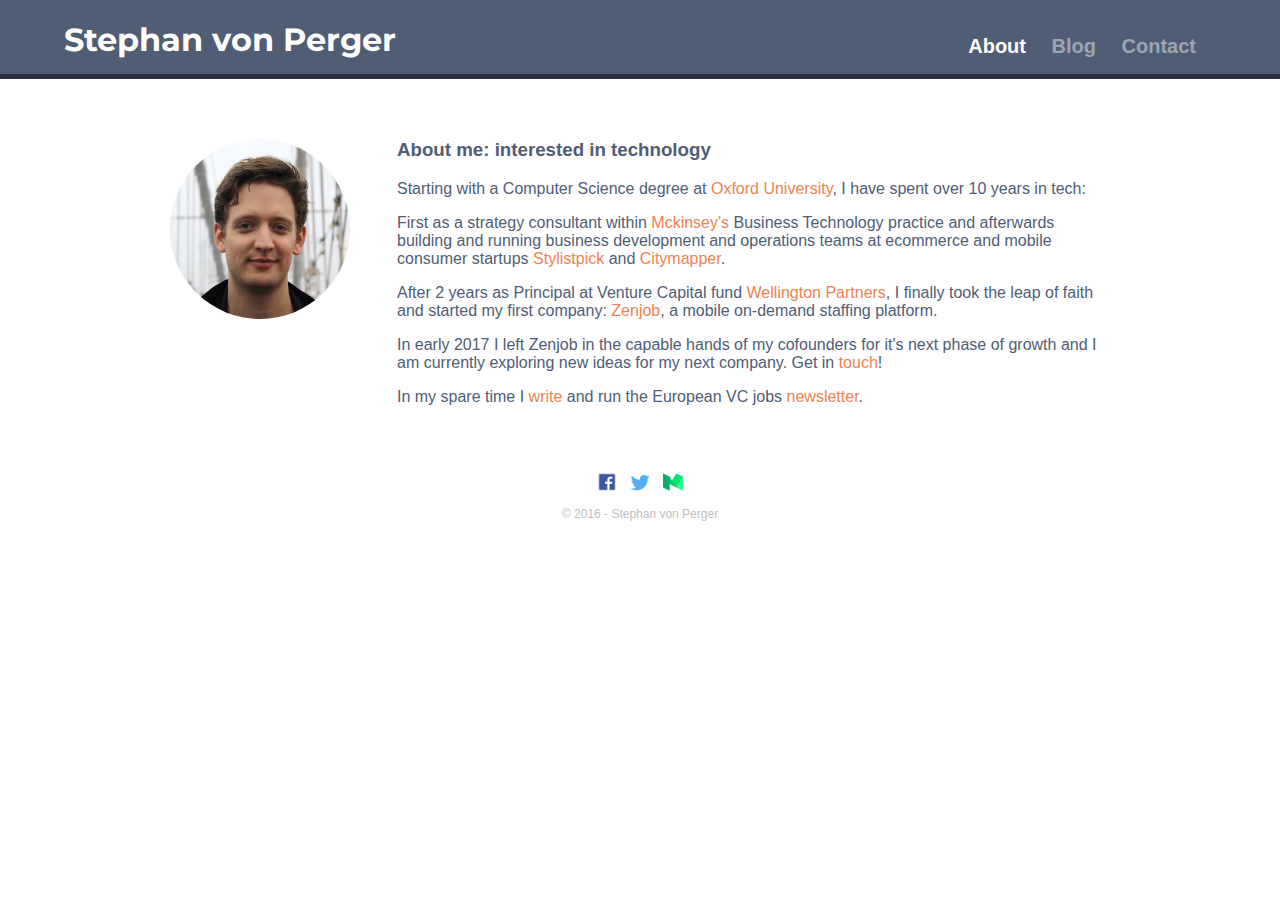
<file: index.html>
<!DOCTYPE html>
<html>
  <head>
    <meta charset="utf-8">
    <title>@vonperger</title>
    <link rel="stylesheet" href="css/normalize.css">
    <link href='https://fonts.googleapis.com/css?family=Montserrat|Lato:400,400italic,100,100italic,700,700italic' rel='stylesheet' type='text/css'>
    <link rel="stylesheet" href="css/main.css">
    <link rel="stylesheet" href="css/responsive.css">
    <meta name="viewport" content="width=device-width, initial-scale=1.0">
    <script>
      (function(i,s,o,g,r,a,m){i['GoogleAnalyticsObject']=r;i[r]=i[r]||function(){
      (i[r].q=i[r].q||[]).push(arguments)},i[r].l=1*new Date();a=s.createElement(o),
      m=s.getElementsByTagName(o)[0];a.async=1;a.src=g;m.parentNode.insertBefore(a,m)
      })(window,document,'script','//www.google-analytics.com/analytics.js','ga');
      ga('create', 'UA-37297478-1', 'auto');
      ga('send', 'pageview');
    </script>
 </head>

  <body>
    <header>
      <a href="index.html" id="logo">
        <h1>Stephan von Perger</h1>
        <!-- <h2>Interested in tech, startups and venture capital</h2> -->
      </a>
      <nav>
        <ul>
          <li><a href="index.html" class="selected">About</a></li>
          <li><a href="blog.html">Blog</a></li>
          <li><a href="contact.html">Contact</a></li>
        </ul>
      </nav>
    </header>
    <div id="wrapper">
      <section>
          <img src="img/stephan.jpg" alt="Photo" class="profile-photo">
          <br>
          <h3>About me: interested in technology</h3>
          <p>Starting with a Computer Science degree at <a href="http://www.ox.ac.uk/" target="_blank">Oxford University</a>, I have spent over 10 years in tech:</p>

          <p>First as a strategy consultant within <a href="http://www.mckinsey.com/" target="_blank">Mckinsey's</a> Business Technology practice and afterwards building and running business development and operations teams at ecommerce and mobile consumer startups <a href="https://www.crunchbase.com/organization/stylistpick#/entity" target="_blank">Stylistpick</a> and <a href="https://www.crunchbase.com/organization/citymapper-limited#/entity" target="_blank">Citymapper</a>.</p>

          <p>After 2 years as Principal at Venture Capital fund <a href="https://www.crunchbase.com/organization/wellington-partners#/entity" target="_blank">Wellington Partners</a>, I finally took the leap of faith and started my first company: <a href="https://www.crunchbase.com/organization/zenjob#/entity" target="_blank">Zenjob</a>, a mobile on-demand staffing platform.</p>

          <p>In early 2017 I left Zenjob in the capable hands of my cofounders for it's next phase of growth and I am currently exploring new ideas for my next company. Get in <a href="contact.html">touch</a>!</p>

          <p>In my spare time I <a href="blog.html">write</a> and run the European VC jobs <a href="http://vnpr.gr/EU-VC-jobs" target="_blank">newsletter</a>.</p>
      </section>
      <footer>
        <a href="http://facebook.com/vonperger" target="_blank"><img src="img/facebook.png" alt="Facebook logo" class="social-icon"></a>
        <a href="http://twitter.com/vonperger" target="_blank"><img src="img/twitter.png" alt="Twitter logo" class="social-icon"></a>
        <a href="https://medium.com/@vonperger" target="_blank"><img src="img/medium.png" alt="Medium logo" class="social-icon"></a>
        <p>&copy; 2016 - Stephan von Perger</p>
      </footer>
    </div>
  </body>
</html>
</file>
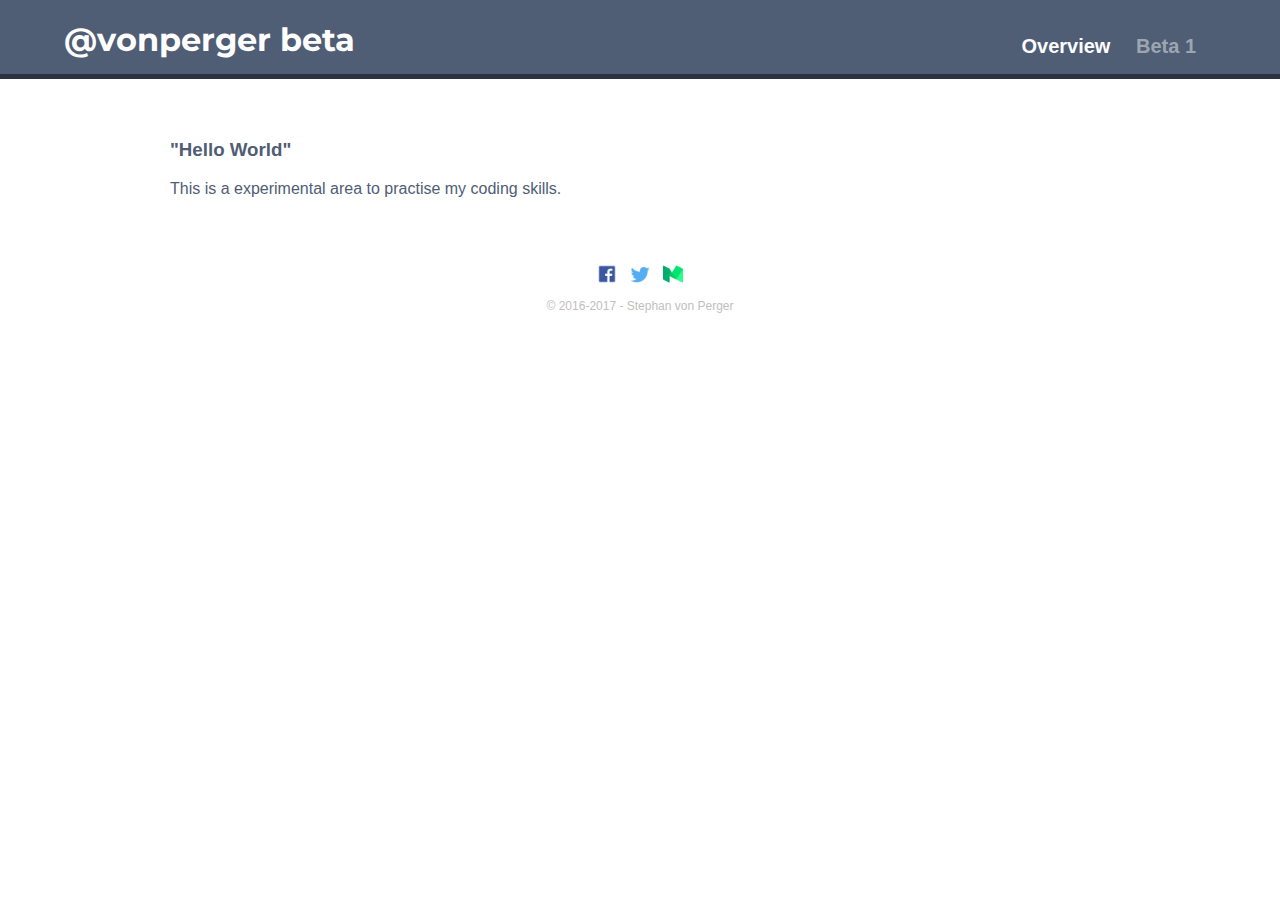
<file: beta/index.html>
<!DOCTYPE html>
<html>
  <head>
    <meta charset="utf-8">
    <title>@vonperger beta</title>
    <link rel="stylesheet" href="../css/normalize.css">
    <link href='https://fonts.googleapis.com/css?family=Montserrat|Lato:400,400italic,100,100italic,700,700italic' rel='stylesheet' type='text/css'>
    <link rel="stylesheet" href="../css/main.css">
    <link rel="stylesheet" href="../css/responsive.css">
    <meta name="viewport" content="width=device-width, initial-scale=1.0">
    <!-- <script>
      (function(i,s,o,g,r,a,m){i['GoogleAnalyticsObject']=r;i[r]=i[r]||function(){
      (i[r].q=i[r].q||[]).push(arguments)},i[r].l=1*new Date();a=s.createElement(o),
      m=s.getElementsByTagName(o)[0];a.async=1;a.src=g;m.parentNode.insertBefore(a,m)
      })(window,document,'script','//www.google-analytics.com/analytics.js','ga');
      ga('create', 'UA-37297478-1', 'auto');
      ga('send', 'pageview');
    </script> -->
 </head>

  <body>
    <header>
      <a href="index.html" id="logo">
        <h1>@vonperger beta</h1>
      </a>
      <nav>
        <ul>
          <li><a href="index.html" class="selected">Overview</a></li>
          <li><a href="beta1.html">Beta 1</a></li>
          <!--
          <li><a href="2.html">Beta 2</a></li>
          <li><a href="3.html">Beta 3</a></li>
        -->
        </ul>
      </nav>
    </header>
    <div id="wrapper">
      <section>
        <h3>"Hello World"</h3>
        <p>This is a experimental area to practise my coding skills.</p>

      </section>
      <footer>
        <a href="http://facebook.com/vonperger" target="_blank"><img src="../img/facebook.png" alt="Facebook logo" class="social-icon"></a>
        <a href="http://twitter.com/vonperger" target="_blank"><img src="../img/twitter.png" alt="Twitter logo" class="social-icon"></a>
        <a href="https://medium.com/@vonperger" target="_blank"><img src="../img/medium.png" alt="Medium logo" class="social-icon"></a>
        <p>&copy; 2016-2017 - Stephan von Perger</p>
      </footer>
    </div>

    </body>
</html>
</file>
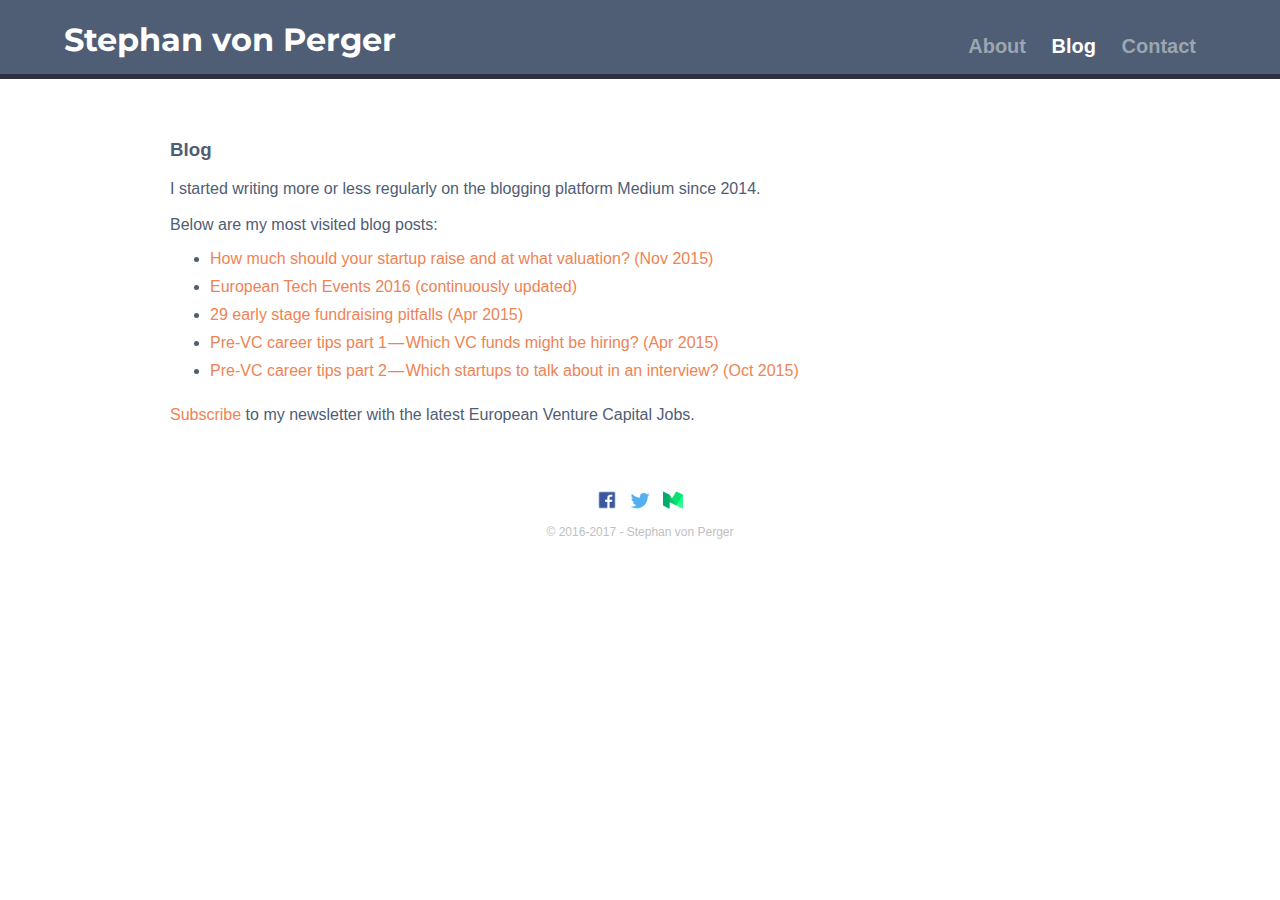
<file: blog.html>
<!DOCTYPE html>
<html>
  <head>
    <meta charset="utf-8">
    <title>@vonperger</title>
    <link rel="stylesheet" href="css/normalize.css">
    <link href='https://fonts.googleapis.com/css?family=Montserrat|Lato:400,400italic,100,100italic,700,700italic' rel='stylesheet' type='text/css'>
    <link rel="stylesheet" href="css/main.css">
    <link rel="stylesheet" href="css/responsive.css">
    <meta name="viewport" content="width=device-width, initial-scale=1.0">
    <script>
      (function(i,s,o,g,r,a,m){i['GoogleAnalyticsObject']=r;i[r]=i[r]||function(){
      (i[r].q=i[r].q||[]).push(arguments)},i[r].l=1*new Date();a=s.createElement(o),
      m=s.getElementsByTagName(o)[0];a.async=1;a.src=g;m.parentNode.insertBefore(a,m)
      })(window,document,'script','//www.google-analytics.com/analytics.js','ga');
      ga('create', 'UA-37297478-1', 'auto');
      ga('send', 'pageview');
    </script>
 </head>

  <body>
    <header>
      <a href="index.html" id="logo">
        <h1>Stephan von Perger</h1>
        <!-- <h2>Interested in tech, startups and venture capital</h2> -->
      </a>
      <nav>
        <ul>
          <li><a href="index.html">About</a></li>
          <li><a href="blog.html" class="selected">Blog</a></li>
          <li><a href="contact.html">Contact</a></li>
        </ul>
      </nav>
    </header>
    <div id="wrapper">
      <section>
          <h3>Blog</h3>
          <p>I started writing more or less regularly on the blogging platform Medium since 2014. <br><br>Below are my most visited blog posts:</p>
          <ul id="bloglist">
            <li>
              <a href="https://medium.com/entrepreneur-toolkit/how-much-should-your-startup-raise-and-at-what-valuation-d15df45cfcf5#.jgmqfwrqa" target="_blank">How much should your startup raise and at what valuation? (Nov 2015)</a>
            </li>
            <li>
              <a href="https://medium.com/@vonperger/tech-events-2015-d802286af9a5#.rti6vw2gz" target="_blank">European Tech Events 2016 (continuously updated)</a>
            </li>
            <li>
              <a href="https://medium.com/entrepreneur-toolkit/29-early-stage-fundraising-pitfalls-8460c106e4e7#.560nz3yfg" target="_blank">29 early stage fundraising pitfalls (Apr 2015)</a>
            </li>
            <li>
              <a href="https://medium.com/vc-toolkit/pre-vc-career-tips-1ed969279f95#.5lpr2wfab" target="_blank">Pre-VC career tips part 1 — Which VC funds might be hiring? (Apr 2015)</a>
            </li>
            <li>
              <a href="https://medium.com/vc-toolkit/pre-vc-career-tips-part-2-which-startups-to-talk-about-in-an-interview-df2c3d37d0e8#.qt69vr53h" target="_blank">Pre-VC career tips part 2 — Which startups to talk about in an interview? (Oct 2015)</a>
            </li>
          </ul>

          <p><a href="http://vnpr.gr/EU-VC-jobs" target="_blank">Subscribe</a> to my newsletter with the latest European Venture Capital Jobs.</p>


      </section>
      <footer>
        <a href="http://facebook.com/vonperger" target="_blank"><img src="img/facebook.png" alt="Facebook logo" class="social-icon"></a>
        <a href="http://twitter.com/vonperger" target="_blank"><img src="img/twitter.png" alt="Twitter logo" class="social-icon"></a>
        <a href="https://medium.com/@vonperger" target="_blank"><img src="img/medium.png" alt="Medium logo" class="social-icon"></a>
        <p>&copy; 2016-2017 - Stephan von Perger</p>
      </footer>
    </div>
  </body>
</html>
</file>
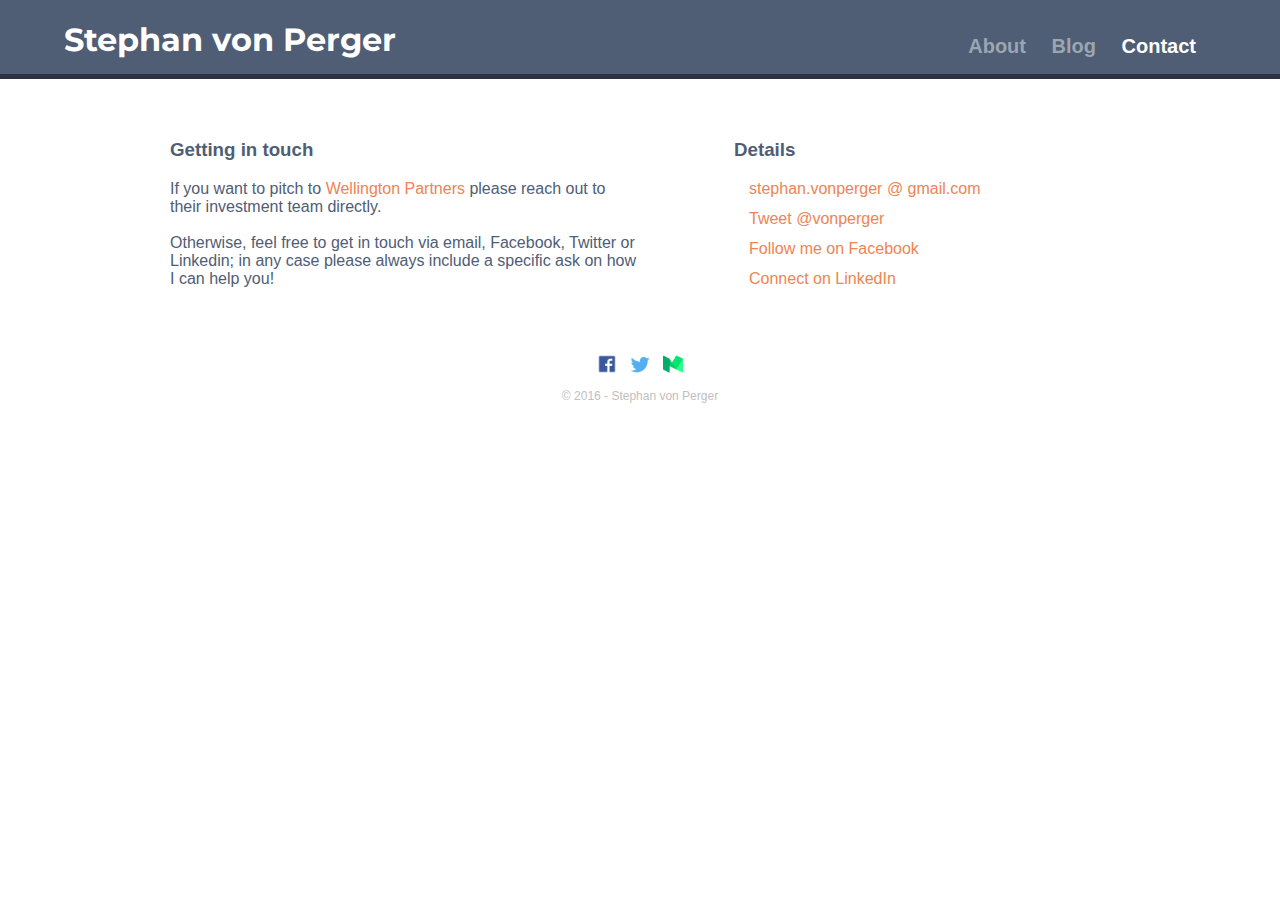
<file: contact.html>
<!DOCTYPE html>
<html>
  <head>
    <meta charset="utf-8">
    <title>@vonperger</title>
    <link rel="stylesheet" href="css/normalize.css">
    <link href='https://fonts.googleapis.com/css?family=Montserrat|Lato:400,400italic,100,100italic,700,700italic' rel='stylesheet' type='text/css'>
    <link rel="stylesheet" href="css/main.css">
    <link rel="stylesheet" href="css/responsive.css">
    <meta name="viewport" content="width=device-width, initial-scale=1.0">
    <script>
      (function(i,s,o,g,r,a,m){i['GoogleAnalyticsObject']=r;i[r]=i[r]||function(){
      (i[r].q=i[r].q||[]).push(arguments)},i[r].l=1*new Date();a=s.createElement(o),
      m=s.getElementsByTagName(o)[0];a.async=1;a.src=g;m.parentNode.insertBefore(a,m)
      })(window,document,'script','//www.google-analytics.com/analytics.js','ga');
      ga('create', 'UA-37297478-1', 'auto');
      ga('send', 'pageview');
    </script>
  </head>

  <body>
    <header>
      <a href="index.html" id="logo">
        <h1>Stephan von Perger</h1>
        <!-- <h2>Interested in tech, startups and venture capital</h2> -->
      </a>
      <nav>
        <ul>
          <li><a href="index.html">About</a></li>
          <li><a href="blog.html">Blog</a></li>
          <li><a href="contact.html" class="selected">Contact</a></li>
        </ul>
      </nav>
    </header>
    <div id="wrapper">
      <section id="primary">
        <h3>Getting in touch</h3>
        <p>If you want to pitch to <a href="http://www.wellington-partners.com/wp/index_tc.html#" target="_blank">Wellington Partners</a> please reach out to their investment team directly. <br><br>Otherwise, feel free to get in touch via email, Facebook, Twitter or Linkedin; in any case please always include a specific ask on how I can help you!</p>

      </section>
      <section id="secondary">
        <h3>Details</h3>
        <ul class="contact-info">
          <li><a href="mailto:" target="_blank">stephan.vonperger @ gmail.com</a></li>
          <li><a href="http://twitter.com/intent/tweet?screen_name=vonperger" target="_blank">Tweet @vonperger</a></li>
          <li><a href="http://facebook.com/vonperger" target="_blank">Follow me on Facebook</a></li>
          <li><a href="https://de.linkedin.com/in/stephanvonperger" target="_blank">Connect on LinkedIn</a></li>
        </ul>
      </section>
      <footer>
        <a href="http://facebook.com/vonperger" target="_blank"><img src="img/facebook.png" alt="Facebook logo" class="social-icon"></a>
        <a href="http://twitter.com/vonperger" target="_blank"><img src="img/twitter.png" alt="Twitter logo" class="social-icon"></a>
        <a href="https://medium.com/@vonperger" target="_blank"><img src="img/medium.png" alt="Medium logo" class="social-icon"></a>
        <p>&copy; 2016 - Stephan von Perger</p>
      </footer>
    </div>
  </body>
</html>
</file>
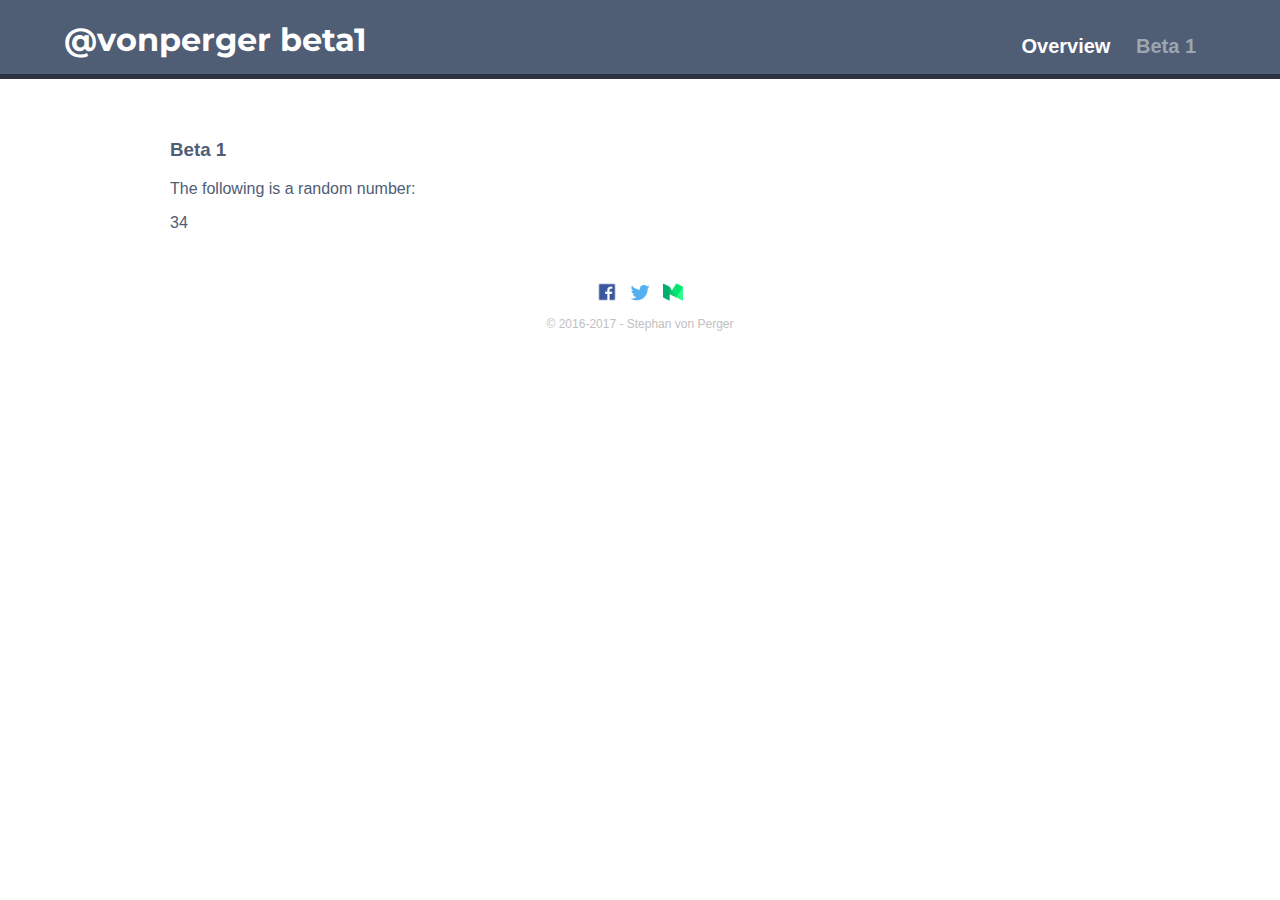
<file: beta/beta1.html>
<!DOCTYPE html>
<html>
  <head>
    <meta charset="utf-8">
    <title>@vonperger beta</title>
    <link rel="stylesheet" href="../css/normalize.css">
    <link href='https://fonts.googleapis.com/css?family=Montserrat|Lato:400,400italic,100,100italic,700,700italic' rel='stylesheet' type='text/css'>
    <link rel="stylesheet" href="../css/main.css">
    <link rel="stylesheet" href="../css/responsive.css">
    <meta name="viewport" content="width=device-width, initial-scale=1.0">
    <!-- <script>
      (function(i,s,o,g,r,a,m){i['GoogleAnalyticsObject']=r;i[r]=i[r]||function(){
      (i[r].q=i[r].q||[]).push(arguments)},i[r].l=1*new Date();a=s.createElement(o),
      m=s.getElementsByTagName(o)[0];a.async=1;a.src=g;m.parentNode.insertBefore(a,m)
      })(window,document,'script','//www.google-analytics.com/analytics.js','ga');
      ga('create', 'UA-37297478-1', 'auto');
      ga('send', 'pageview');
    </script> -->
 </head>

  <body>
    <header>
      <a href="index.html" id="logo">
        <h1>@vonperger beta1</h1>
      </a>
      <nav>
        <ul>
          <li><a href="index.html" class="selected">Overview</a></li>
          <li><a href="beta1.html">Beta 1</a></li>
          <!--
          <li><a href="2.html">Beta 2</a></li>
          <li><a href="3.html">Beta 3</a></li>
        -->
        </ul>
      </nav>
    </header>
    <div id="wrapper">
      <section>
        <h3>Beta 1</h3>
        <p>The following is a random number:</p>

        <script src="beta.js"></script>


      </section>
      <footer>
        <a href="http://facebook.com/vonperger" target="_blank"><img src="../img/facebook.png" alt="Facebook logo" class="social-icon"></a>
        <a href="http://twitter.com/vonperger" target="_blank"><img src="../img/twitter.png" alt="Twitter logo" class="social-icon"></a>
        <a href="https://medium.com/@vonperger" target="_blank"><img src="../img/medium.png" alt="Medium logo" class="social-icon"></a>
        <p>&copy; 2016-2017 - Stephan von Perger</p>
      </footer>
    </div>

    </body>
</html>
</file>
<file: css/main.css>
/********************************************
GENERAL
********************************************/

#wrapper {
  max-width: 940px;
  margin: 0 auto;
  padding: 0 5%;
}

a {
  text-decoration: none;
}

img {
  max-width: 100%;
}

h3 {
  margin: 0 0 1em 0;
}

/********************************************
HEADING
********************************************/

header {
  float: left;
  margin: 0 0 30px 0;
  padding: 5px 0 0 0;
  width: 100%;
}

#logo {
  text-align: center;
  margin: 0;
}

h1 {
  font-family:'Montserrat', sans-serif;
  margin: 15px 0;
  font-size: 1.5em;

}

/********************************************
NAVIGATION
********************************************/

nav {
  text-align: center;
  padding: 10px 0;
  margin: 20px 0 0;
}

nav ul {
  list-style: none;
  margin: 0 10px;
  padding: 0;
}

nav li {
  display: inline-block;
}

nav a {
  font-weight: 800;
  padding: 15px 10px;
}

/********************************************
FOOTER
********************************************/

footer {
  font-size: 0.75em;
  text-align: center;
  clear: both;
  padding-top: 50px;
  color: #BFC0C0;
}

.social-icon {
  width: 20px;
  height: 20px;
  margin: 0 5px;
}

/********************************************
PORTFOLIO / BLOG
********************************************/

#bloglist li {
  padding-bottom: 10px;

}

#gallery {
  margin: 0;
  padding: 0;
  list-style: none;
}

#gallery li {
  float: left;
  width: 45%;
  margin: 2.5%;
  background-color: #f5f5f5;
  color: #2D3142;

}

#gallery li a p {
  margin: 0;
  padding: 5%;
  font-size: 0.75em;
  color: #EF8354;

}

/********************************************
PAGE: ABOUT
********************************************/

.profile-photo {
  display: block;
  max-width: 180px;
  margin: 0 auto 30px;
  border-radius: 100%;

}

/********************************************
PAGE: CONTACT
********************************************/

.contact-info {
  list-style: none;

  padding: 0;
  margin: 0;
}

.contact-info a {
  display: block;
  min-height: 20px;
  padding: 0 0 0 15px;
  margin: 0 0 10px;
}

/********************************************
COLORS
********************************************/

/* site body */
body {
  background-color: #fff;
  color: #4F5D75;
}

/* green header */
header {
  background: #4F5D75;
  border-color: #2D3142;
}

/* nav background on mobile */
nav {
  background: #2D3142;
}

/* logo text */
h1, h2 {
  color: #fff;
}

/* links */
a {
  color: #EF8354;
}

/* nav link */
nav a, nav a:visited {
  color: #9ba6b1;
}

/* selected nav link */
nav a.selected, nav a:hover {
  color: #fff;
}
</file>
<file: css/responsive.css>
@media screen and (min-width: 480px) {
  /********************************************
  TWO COLUMN LAYOUT
  ********************************************/

  #primary {
    width: 50%;
    float: left;
  }

  #secondary {
    width: 40%;
    float: right;
  }

  /********************************************
  3 * 5 = 15%; 85% / 3 = 28.3333%
  ********************************************/

  /********************************************
  PORTFOLIO PAGE
  ********************************************/

  #gallery li {
    width: 28.3333%
  }

  #gallery li:nth-child(4n) {
    clear: left;
  }

  /********************************************
  PAGE: ABOUT
  ********************************************/

  .profile-photo {
    float: left;
    margin: 0 5% 80px 0;


}

@media screen and (min-width: 710px) {

  /********************************************
  HEADER
  ********************************************/

  nav {
      background: none;
      float: right;
      font-size: 1.25em;
      margin-right: 5%;
      text-align: right;
      width: 45%;
    }

  #logo {
      float: left;
      margin-left: 5%;
      text-align: left;
      width: 45%;
    }

    h1 {
      font-size:  2em;
    }

    h2 {
      font-size: 0.825em;
      margin-bottom: 20px;
    }

    header {
      border-bottom: 5px solid #2D3142;
      margin-bottom: 60px;
    }


}
</file>
